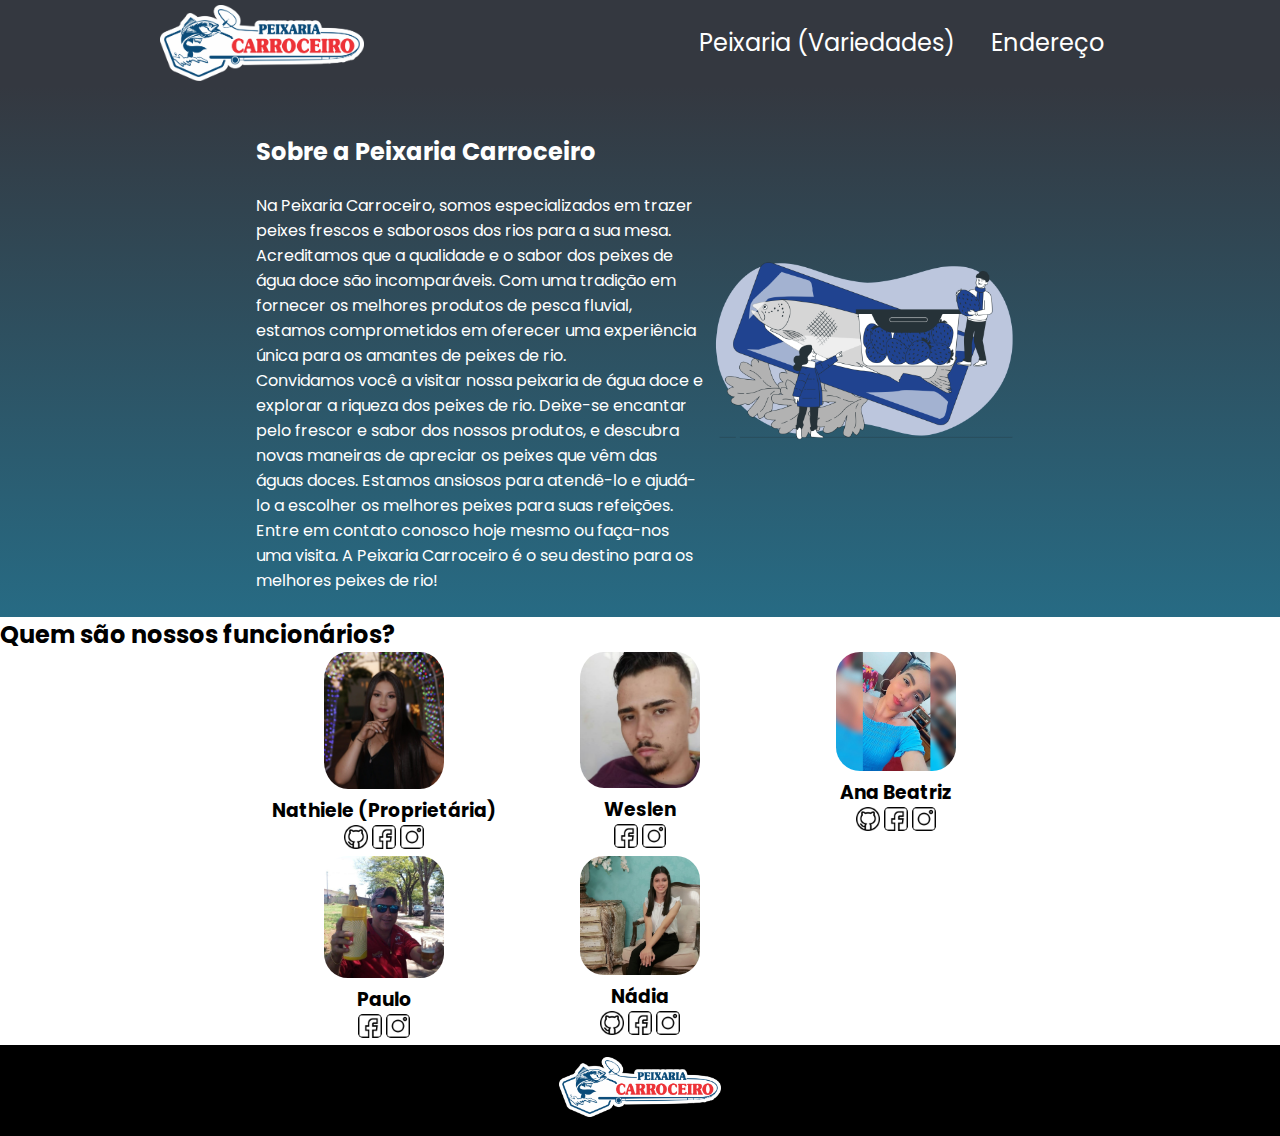
<file: index.html>
<!DOCTYPE html>
<html lang="en">
<head>
    <meta charset="UTF-8">
    <meta http-equiv="X-UA-Compatible" content="IE=edge">
    <meta name="viewport" content="width=device-width, initial-scale=1.0">
    <title>Peixaria Carroceiro</title>
    <link rel="stylesheet" href="style.css">
    <link rel="preconnect" href="https://fonts.googleapis.com">
    <link rel="preconnect" href="https://fonts.gstatic.com" crossorigin>
    <link href="https://fonts.googleapis.com/css2?family=Poppins:wght@400;700&display=swap" rel="stylesheet">

</head>
<body>
    <header class="cabecalho">
        <img class= "cabecalho-imagem" src="peixaria.carroceiro.logo.png"  alt="logo da peixariacarroceiro 1">
        <nav>
        <ul class="cabecalho-lista">
            <li class="cabecalho-lista-item"><a href="peixaria.html">Peixaria (Variedades)</a></li>
            <li class="cabecalho-lista-item"><a href="Endereço.html">Endereço</a></li>
        </ul>
        </nav>
    </header>
    <section class="escola">
      <div class="escola-div-conteudo">
           <h2 class="escola-titulo"> Sobre a Peixaria Carroceiro</h2>
           <p class="escola-texto-um"></p> Na Peixaria Carroceiro, somos especializados em trazer peixes frescos e saborosos dos rios para a sua mesa. Acreditamos que a qualidade e o sabor dos peixes de água doce são incomparáveis. Com uma tradição em fornecer os melhores produtos de pesca fluvial, estamos comprometidos em oferecer uma experiência única para os amantes de peixes de rio.
           <p class="escola-texto-dois"></p>Convidamos você a visitar nossa peixaria de água doce e explorar a riqueza dos peixes de rio. Deixe-se encantar pelo frescor e sabor dos nossos produtos, e descubra novas maneiras de apreciar os peixes que vêm das águas doces. Estamos ansiosos para atendê-lo e ajudá-lo a escolher os melhores peixes para suas refeições. Entre em contato conosco hoje mesmo ou faça-nos uma visita. A Peixaria Carroceiro é o seu destino para os melhores peixes de rio!
        </div>
        <img class="escola-imagem" src="Frozen food-bro.png" alt="peixes congelados">
    </section>
    <section class="estudante">
        <h2 class="funcionarios-titulo">Quem são nossos funcionários?</h2>
        <div class="funcionario-todos">
        <span></span>
        <div class="funcionario-div">
            <img class="funcionario-imagem" src="Nathiele Pina.jpg" alt="foto da Nathiele">
            <h3 class="funcionario-nome">Nathiele (Proprietária)</h3>
            <a href="https://github.com/Nathyzinhagatuxa"> <img class="funcionario-icone" src="github.png" alt="icone github"></a>
            <a href="https://www.facebook.com//Nathiele Pina"><img class="funcionario-icone" src="facebook.png" alt="icone facebook"></a>
            <a href="https://www.instagram.com//Nathiele Pina"><img class="funcionario-icone" src="instagram.png" alt="icone instagram"></a>
        </div>

        <div class="funcionario-div">
            <img class="funcionario-imagem" src="Weslen.jpg" alt="foto do Weslen">
            <h3 class="funcionario-nome">Weslen</h3>
            <a href="https://facebook.com/Weslen Ramos"><img class="funcionario-icone" src="facebook.png" alt="icone facebook"></a>
            <a href="https://www.instagram.com//Weslen Troszczankzuk"><img class="funcionario-icone" src="instagram.png" alt="icone instagram"></a>
        </div>
        
        <div class="funcionario-div">
            <img class="funcionario-imagem" src="Ana Beatriz.jpg" alt="foto da Ana Beatriz">
            <h3 class="funcionario-nome">Ana Beatriz</h3>
            <a href="https://github.com/BiahAhMandrakah"> <img class="funcionario-icone" src="github.png" alt="icone github"></a>
            <a href="https://facebook.com/BiaÄh Åh Måndräkåh"><img class="funcionario-icone" src="facebook.png" alt="icone do facebook"></a>
            <a href="https://www.instagram.com//BiaÄh Åh Måndräkåh"><img class="funcionario-icone" src="instagram.png" alt="icone do instagram"></a>
        </div>

        <span></span>
        <span></span>
        <div class="funcionario-div">
            <img class="funcionario-imagem" src="Paulo.jpg" alt="foto do Paulo">
            <h3 class="funcionario-nome">Paulo</h3>
            <a href="https://facebook.com/Paulo Pina"><img class="funcionario-icone" src="facebook.png" alt="icone facebook"></a>
            <a href="https://instagram.com//Paulo Pina"><img class="funcionario-icone" src="instagram.png" alt="icone instagram"></a>
        </div>

        <div class="funcionario-div">
            <img class="funcionario-imagem" src="Nádia.jpg" alt="foto da Nádia">
            <h3 class="funcionario-nome">Nádia</h3>
            <a href="https://github.com/AhDepravada"> <img class="funcionario-icone" src="github.png" alt="icone github"></a>
            <a href="https://facebook.com/Fujoshi Yuriko"><img class="funcionario-icone" src="facebook.png" alt="icone facekook"></a>
            <a href="https://www.instagram.com//Fujoshi Yuriko"><img class="funcionario-icone" src="instagram.png" alt="icone instagram"></a>
        </div>

    </section>
    <footer class="rodape">
        <img class="rodape-imagem" src="peixaria.carroceiro.logo.png" alt="logo da peixaria carroceiro">
    </footer>
</body>

</html>
</file>
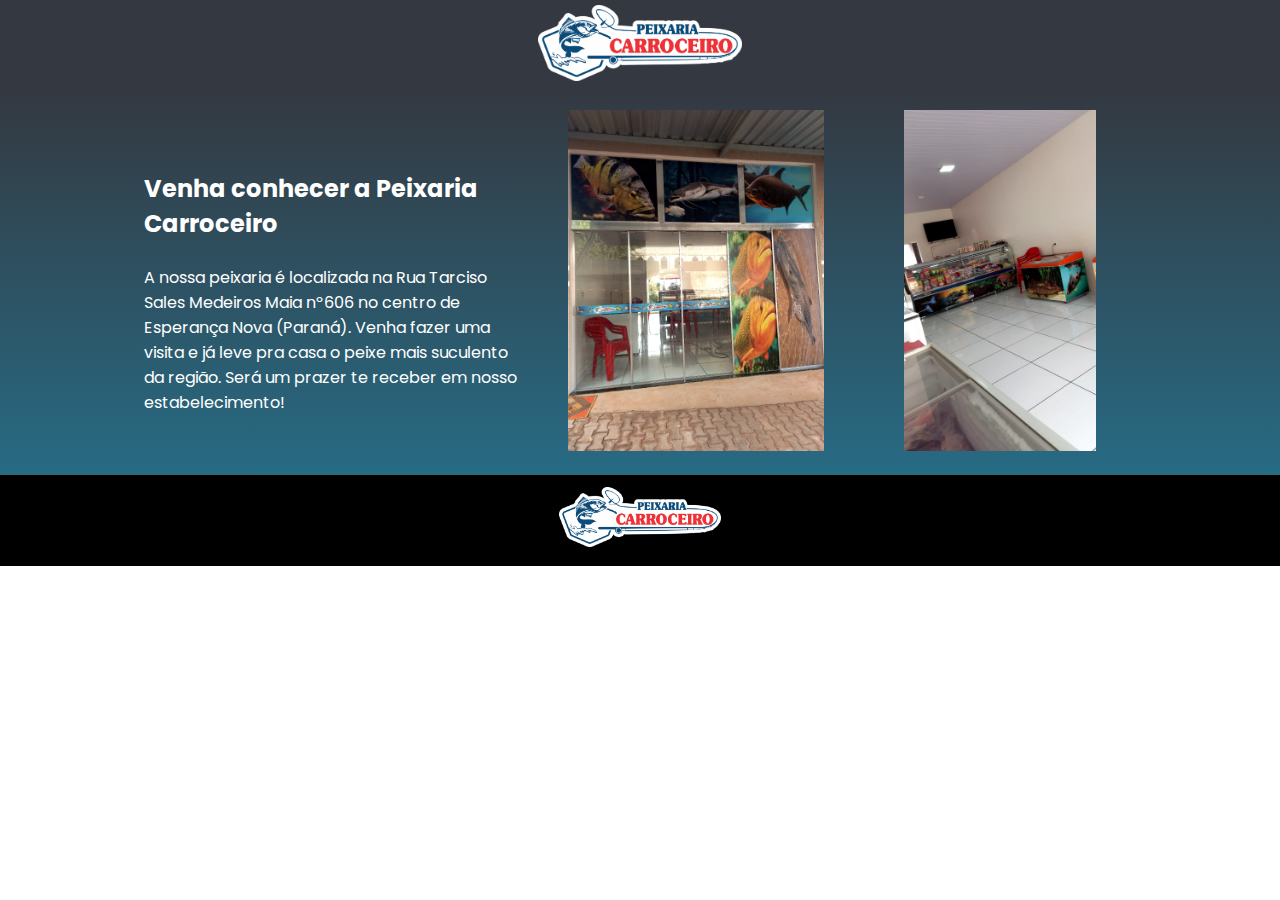
<file: Endereço.html>
<!DOCTYPE html>
<html lang="en">
<head>
    <meta charset="UTF-8">
    <meta name="viewport" content="width=device-width, initial-scale=1.0">
    <title>Peixaria Carroceiro</title>
    <link rel="stylesheet" href="endereço.style.css">
    <link rel="preconnect" href="https://fonts.googleapis.com">
    <link rel="preconnect" href="https://fonts.gstatic.com" crossorigin>
    <link href="https://fonts.googleapis.com/css2?family=Poppins:wght@400;700&display=swap" rel="stylesheet">
</head>
<body>
    <header class="cabecalho">
        <img class="cabecalho-imagem" src="peixaria.carroceiro.logo.png" alt="logo da peixariacarroceiro">
    </header>
    <section>
        <section class="escola">
            <div class="escola-div-conteudo">
                 <h2 class="escola-titulo"> Venha conhecer a Peixaria Carroceiro</h2>
                 <p class="escola-texto-um">A nossa peixaria é localizada na Rua Tarciso Sales Medeiros Maia nº606 no centro de Esperança Nova (Paraná). Venha fazer uma visita e já leve pra casa o peixe mais suculento da região. Será um prazer te receber em nosso estabelecimento!</p>
                </div>
                
                <img class="peixaria-fora" src="peixaria.fora.jpg" alt="foto da peixaria carroceiro por fora">

        <img class="peixaria-imagem" src="peixaria.espaço.jpg" alt="foto da peixaria carroceiro">

    </section>

        <footer class="rodape">
            <img class="rodape-imagem" src="peixaria.carroceiro.logo.png" alt="logo da peixaria carroceiro">
        </footer>

</body>
</html>
</file>
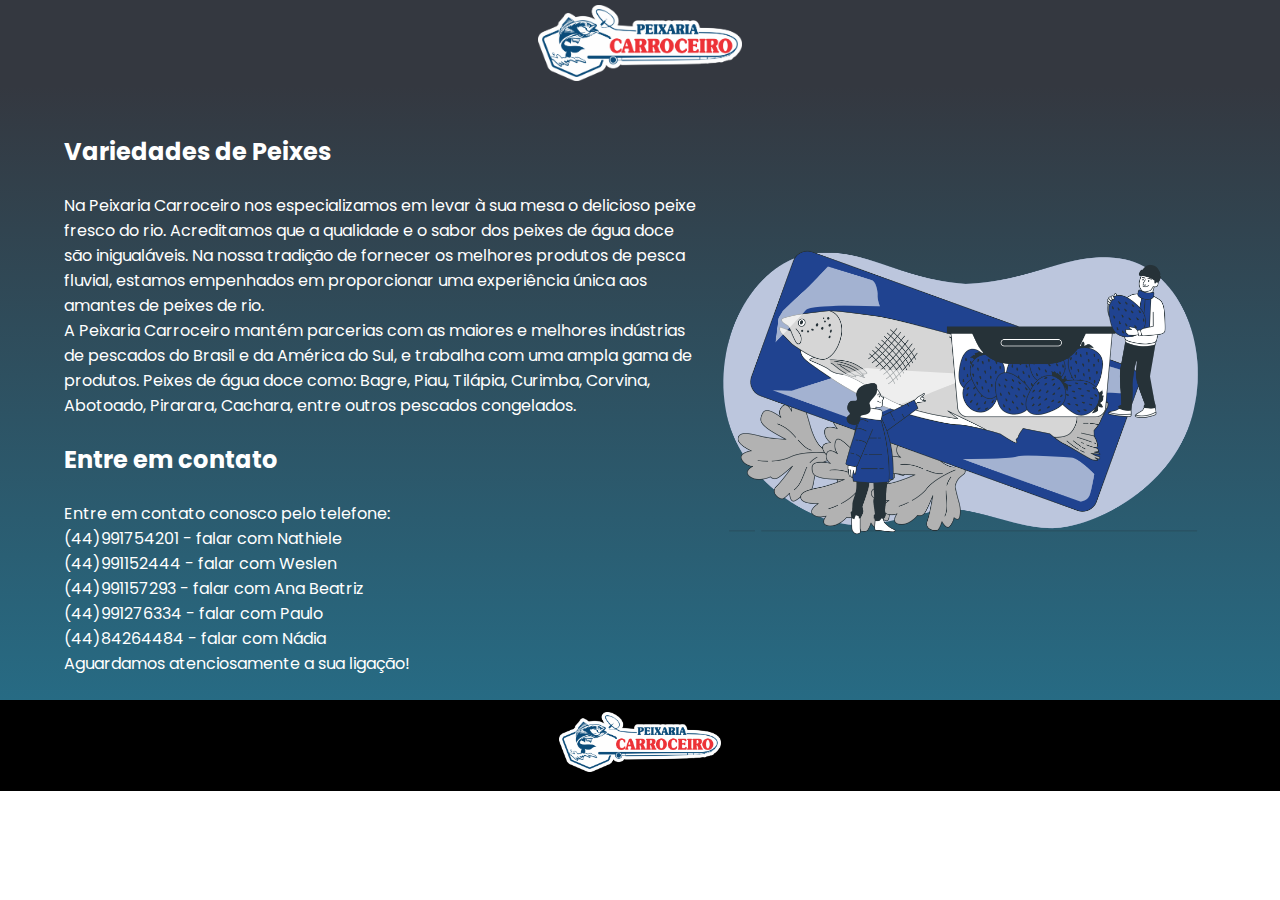
<file: peixaria.html>
<!DOCTYPE html>
<html lang="en">
<head>
    <meta charset="UTF-8">
    <meta name="viewport" content="width=device-width, initial-scale=1.0">
    <title>Peixaria Carroceiro</title>
    <link rel="stylesheet" href="peixaria.style.css">
    <link rel="preconnect" href="https://fonts.googleapis.com">
    <link rel="preconnect" href="https://fonts.gstatic.com" crossorigin>
    <link href="https://fonts.googleapis.com/css2?family=Poppins:wght@400;700&display=swap" rel="stylesheet">
</head>
<body>
    <header class="cabecalho">
        <img class="cabecalho-imagem" src="peixaria.carroceiro.logo.png" alt="logo da peixariacarroceiro">
    </header>
    <section>
        <section class="escola">
            <div class="escola-div-conteudo">
                 <h2 class="escola-titulo"> Variedades de Peixes</h2>
                 <p class="escola-texto-um"></p> Na Peixaria Carroceiro nos especializamos em levar à sua mesa o delicioso peixe fresco do rio. Acreditamos que a qualidade e o sabor dos peixes de água doce são inigualáveis. Na nossa tradição de fornecer os melhores produtos de pesca fluvial, estamos empenhados em proporcionar uma experiência única aos amantes de peixes de rio.
                 <p class="escola-texto-dois"></p>A Peixaria Carroceiro mantém parcerias com as maiores e melhores indústrias de pescados do Brasil e da América do Sul, e trabalha com uma ampla gama de produtos. Peixes de água doce como: Bagre, Piau, Tilápia, Curimba, Corvina, Abotoado, Pirarara, Cachara, entre outros pescados congelados.
                 <h2 class="escola-titulo"> Entre em contato</h2>
                 <p class="escola-texto-um">Entre em contato conosco pelo telefone:</p>
                 <p class="escola-texto-dois">(44)991754201 - falar com Nathiele</p>
                 <p class="escola-texto-tres">(44)991152444 - falar com Weslen</p>
                 <p class="escola-texto-quatro">(44)991157293 - falar com Ana Beatriz</p>
                 <p class="escola-texto-cinco">(44)991276334 - falar com Paulo</p>
                 <p class="escola-texto-seis">(44)84264484 - falar com Nádia</p>
                 <p class="escola-texto-sete">Aguardamos atenciosamente a sua ligação!</p>
              </div>
              <img class="escola-imagem" src="Frozen food-bro.png" alt="peixes congelados">
    </section>

    <footer class="rodape">
        <img class="rodape-imagem" src="peixaria.carroceiro.logo.png" alt="logo da peixaria carroceiro">
    </footer>
    
</body>
</html>
</file>
<file: style.css>
*{
    margin: 0;
    padding: 0;
}
body{
  font-family: 'Poppins', sans-serif;
}

.cabecalho{
background-color:#343840;
color:rgb(238, 232, 232);
display: flex;
justify-content: space-around;
align-items: center;
padding: 5px 0;
}

.cabecalho-imagem{
  width: 16%;  
}

.cabecalho-lista-item{
    display: inline-block;
    margin: 0 16px;
    font-size: 24px
}  

.escola-imagem{
  width: 25%;
}
.escola{
  background-image: linear-gradient(#343840, #276b84);
  color: white;
  display: flex;
  justify-content: center;
  align-items: center;
  padding: 24px 0;
}

.escola-div-conteudo{
width: 35%;
}

.escola-titulo{
  padding: 24px 0;
}
.funcionario-imagem{
  width: 120px;
}

.funcionario-icone{
  width: 24px;
}

.funcionario-div{
  text-align: center;
}

.funcionario-todos{
  display: grid;
  grid-template-columns: 20% 20% 20% 20% 20%;
}

.rodape{
  background-color: black;
  text-align: center;
}

.rodape-imagem{
  height: 60px;
  padding: 12px 0;
}

img{
  border-radius: 20%;
}

a{
  color: white;
  text-decoration: none;
}

nav a:hover {
  color:#109ccf ;
}
</file>
<file: endereço.style.css>
*{
    margin: 0;
    padding: 0;
}
body{
  font-family: 'Poppins', sans-serif;
}

.cabecalho{
background-color:#343840;
color:rgb(238, 232, 232);
display: flex;
justify-content: space-around;
align-items: center;
padding: 5px 0;
}

.cabecalho-imagem{
    width: 16%;
}

.escola-imagem{
    width: 40%;
  }
  .escola{
    background-image: linear-gradient(#343840, #276b84);
    color: white;
    display: flex;
    justify-content: center;
    align-items: center;
    padding: 24px 0;
  }
  .escola-div-conteudo{ 
    width: 30%;
  }
  
  .escola-titulo{
    padding: 24px 0;
  }
 
.peixaria-imagem{
    display: inline-block;
    margin: 0 40px;
    font-size: 40px;
    width: 15%;
  }

  .peixaria-fora{
    display: inline-block;
    margin: 0 40px;
    font-size: 40px;
    width: 20%;
  }

  
.rodape{
  background-color: black;
  text-align: center;
}

.rodape-imagem{
  height: 60px;
  padding: 12px 0;
}
</file>
<file: peixaria.style.css>
*{
    margin: 0;
    padding: 0;
}
body{
  font-family: 'Poppins', sans-serif;
}

.cabecalho{
background-color:#343840;
color:rgb(238, 232, 232);
display: flex;
justify-content: space-around;
align-items: center;
padding: 5px 0;
}

.cabecalho-imagem{
    width: 16%;
}

.escola-imagem{
  width: 40%;
}
.escola{
  background-image: linear-gradient(#343840, #276b84);
  color: white;
  display: flex;
  justify-content: center;
  align-items: center;
  padding: 24px 0;
}
.escola-div-conteudo{
width: 50%;
}

.escola-titulo{
  padding: 24px 0;
}


.rodape{
    background-color: black;
    text-align: center;
  }
  
  .rodape-imagem{
    height: 60px;
    padding: 12px 0;
  }
</file>
